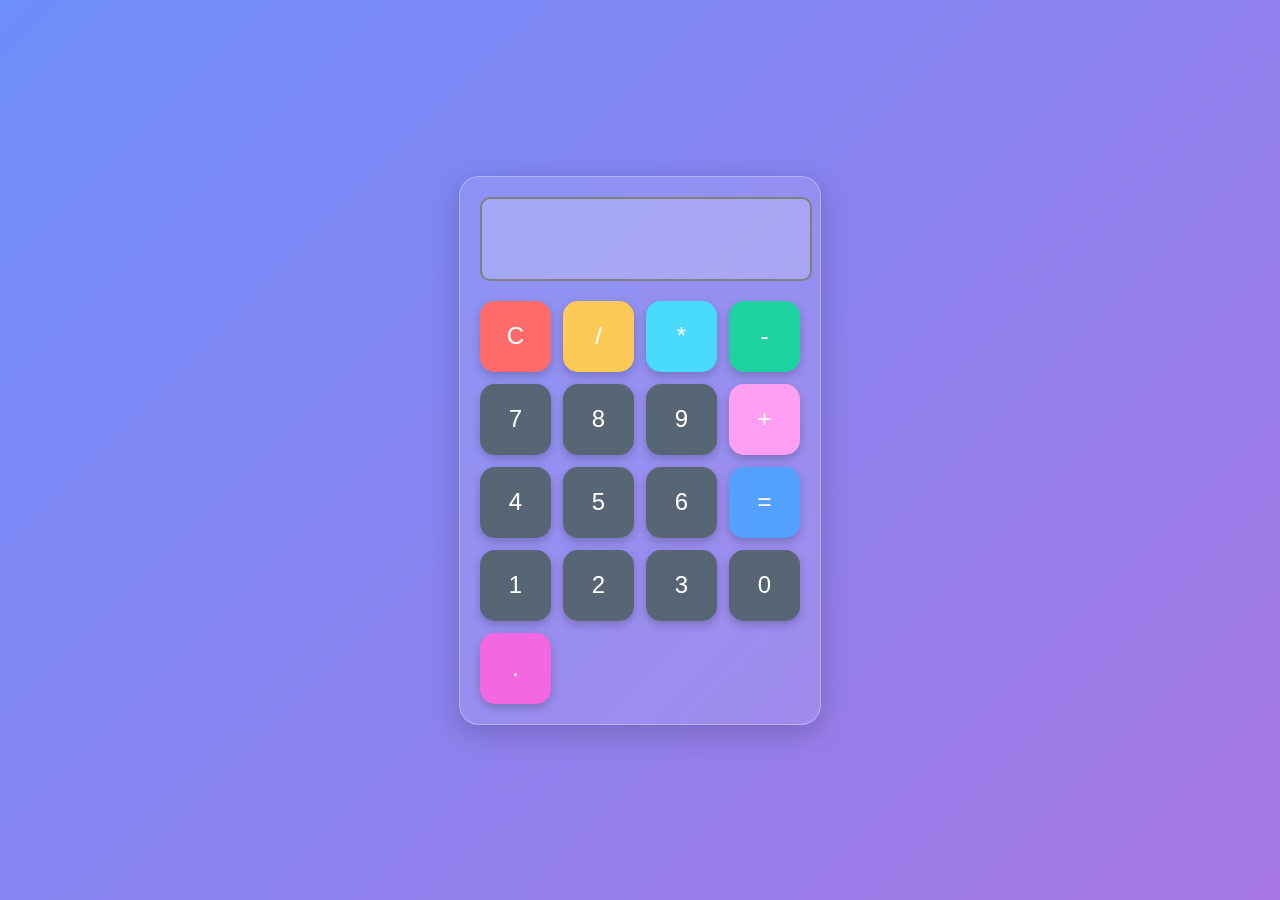
<file: task 2(calculator)/index.html>
<!DOCTYPE html>
<html lang="en">
<head>
    <meta charset="UTF-8">
    <title>Calculator</title>
    <link rel="stylesheet" href="app.css">
</head>
<body>

<div class="calculator">
    <input type="text" id="display" disabled>
    <div class="buttons">
        <button onclick="clearDisplay()">C</button>
        <button onclick="appendValue('/')">/</button>
        <button onclick="appendValue('*')">*</button>
        <button onclick="appendValue('-')">-</button>

        <button onclick="appendValue('7')">7</button>
        <button onclick="appendValue('8')">8</button>
        <button onclick="appendValue('9')">9</button>
        <button onclick="appendValue('+')">+</button>

        <button onclick="appendValue('4')">4</button>
        <button onclick="appendValue('5')">5</button>
        <button onclick="appendValue('6')">6</button>
        <button onclick="calculateResult()">=</button>

        <button onclick="appendValue('1')">1</button>
        <button onclick="appendValue('2')">2</button>
        <button onclick="appendValue('3')">3</button>
        <button onclick="appendValue('0')">0</button>

        <button onclick="appendValue('.')">.</button>
    </div>
</div>

<script src="task.js"></script>
</body>
</html>
</file>
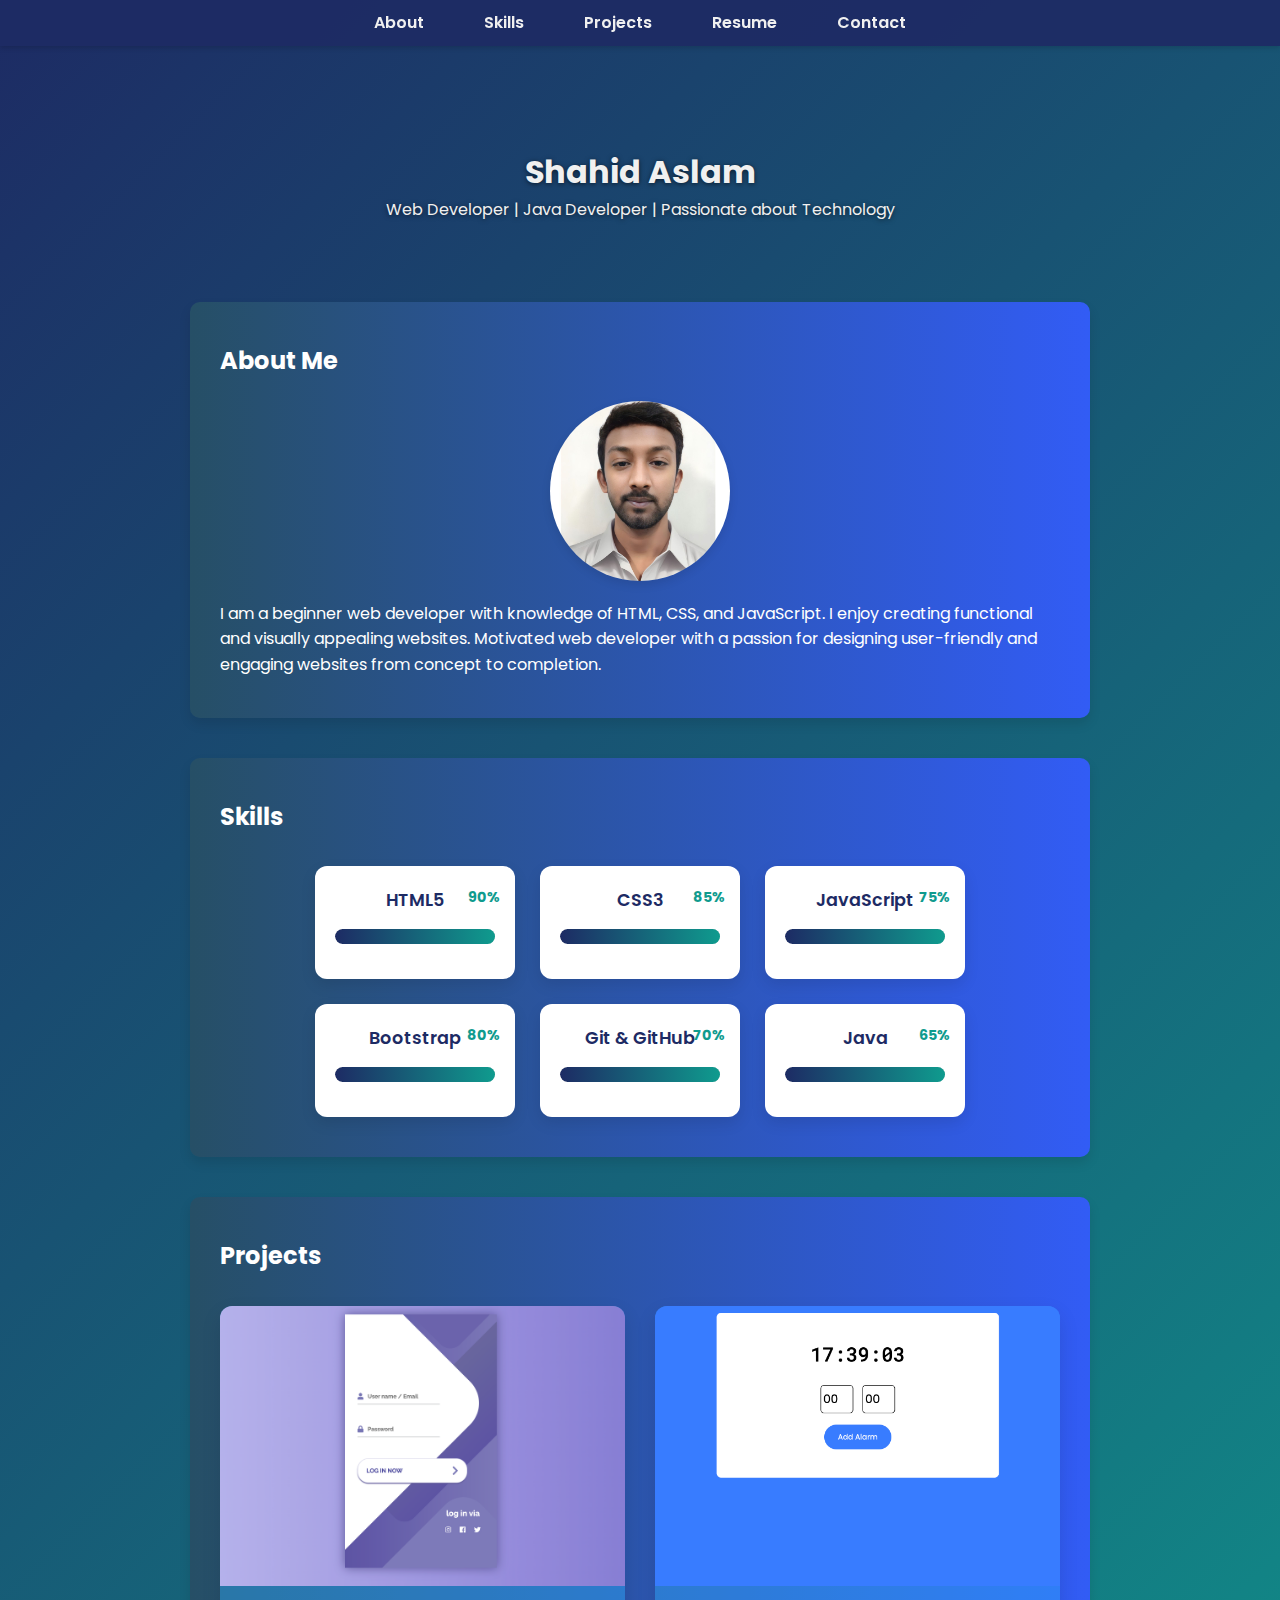
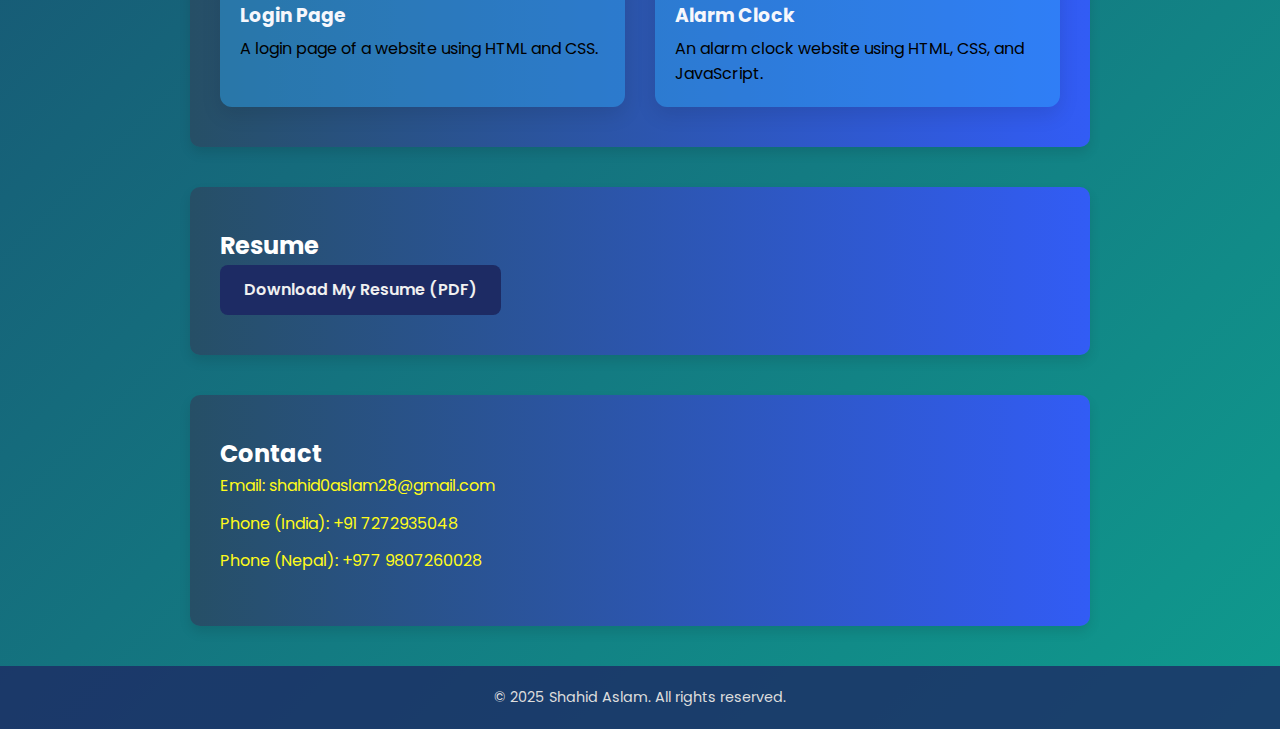
<file: task 1(portfolio)/demo.html>
<!DOCTYPE html>
<html lang="en">
<head>
  <meta charset="UTF-8" />
  <meta name="viewport" content="width=device-width, initial-scale=1" />
  <title>Shahid Aslam - Portfolio</title>
  <link href="https://fonts.googleapis.com/css2?family=Poppins:wght@400;600&display=swap" rel="stylesheet" />
  <link rel="stylesheet" href="new.css" />
</head>
<body>


  <button id="menu-btn" aria-label="Toggle Menu">&#9776;</button>

  <nav class="navbar" role="navigation" aria-label="Main navigation">
    <ul>
      <li><a href="#about">About</a></li>
      <li><a href="#skills">Skills</a></li>
      <li><a href="#projects">Projects</a></li>
      <li><a href="#resume">Resume</a></li>
      <li><a href="#contact">Contact</a></li>
    </ul>
  </nav>


  <div class="overlay"></div>


  <header class="hero">
    <h1>Shahid Aslam</h1>
    <p>Web Developer | Java Developer | Passionate about Technology</p>
  </header>


  <section id="about" class="section">
    <h2>About Me</h2>
    <img src="shahid.jpg" alt="My Photo" />
    <p>
      I am a beginner web developer with knowledge of HTML, CSS, and JavaScript.
      I enjoy creating functional and visually appealing websites.
      Motivated web developer with a passion for designing
      user-friendly and engaging websites from concept to completion.
    </p>
  </section>


  <section id="skills" class="section">
    <h2>Skills</h2>
    <div class="skills-grid">
      <div class="skill">
        <span>HTML5</span>
        <div class="progress-bar">
          <div class="progress-fill" style="width: 90%;"></div>
        </div>
        <div class="progress-text">90%</div>
      </div>
      <div class="skill">
        <span>CSS3</span>
        <div class="progress-bar">
          <div class="progress-fill" style="width: 85%;"></div>
        </div>
        <div class="progress-text">85%</div>
      </div>
      <div class="skill">
        <span>JavaScript</span>
        <div class="progress-bar">
          <div class="progress-fill" style="width: 75%;"></div>
        </div>
        <div class="progress-text">75%</div>
      </div>
      <div class="skill">
        <span>Bootstrap</span>
        <div class="progress-bar">
          <div class="progress-fill" style="width: 80%;"></div>
        </div>
        <div class="progress-text">80%</div>
      </div>
      <div class="skill">
        <span>Git & GitHub</span>
        <div class="progress-bar">
          <div class="progress-fill" style="width: 70%;"></div>
        </div>
        <div class="progress-text">70%</div>
      </div>
      <div class="skill">
        <span>Java</span>
        <div class="progress-bar">
          <div class="progress-fill" style="width: 65%;"></div>
        </div>
        <div class="progress-text">65%</div>
      </div>
    </div>
  </section>


  <section id="projects" class="section">
    <h2>Projects</h2>
    <div class="projects-grid">
      <div class="project-card">
        <img src="loginpage.png" alt="Login Page Project" />
        <h3>Login Page</h3>
        <p>A login page of a website using HTML and CSS.</p>
      </div>
      <div class="project-card">
        <img src="alarm clock .png" alt="Alarm Clock Project" />
        <h3>Alarm Clock</h3>
        <p>An alarm clock website using HTML, CSS, and JavaScript.</p>
      </div>
    </div>
  </section>


  <section id="resume" class="section">
    <h2>Resume</h2>
    <a href="Shahid Aslam.pdf" download>Download My Resume (PDF)</a>
  </section>


  <section id="contact" class="section">
    <h2>Contact</h2>
    <p>Email: shahid0aslam28@gmail.com</p>
    <p>Phone (India): +91 7272935048</p>
    <p>Phone (Nepal): +977 9807260028</p>
  </section>


  <footer>
    <p>&copy; 2025 Shahid Aslam. All rights reserved.</p>
  </footer>


  <script>
    const menuBtn = document.getElementById('menu-btn');
    const navbar = document.querySelector('.navbar');
    const overlay = document.querySelector('.overlay');

    menuBtn.addEventListener('click', () => {
      navbar.classList.toggle('active');
      overlay.classList.toggle('active');
    });

    overlay.addEventListener('click', () => {
      navbar.classList.remove('active');
      overlay.classList.remove('active');
    });

    document.querySelectorAll('.navbar a').forEach(link => {
      link.addEventListener('click', () => {
        navbar.classList.remove('active');
        overlay.classList.remove('active');
      });
    });
  </script>

</body>
</html>
</file>
<file: task 2(calculator)/app.css>
body {
    display: flex;
    justify-content: center;
    align-items: center;
    height: 100vh;
    background: linear-gradient(135deg, #6e8efb, #a777e3);
    font-family: 'Poppins', sans-serif;
    margin: 0;
}

.calculator {
    background: rgba(255, 255, 255, 0.1);
    backdrop-filter: blur(10px);
    padding: 20px;
    border-radius: 20px;
    box-shadow: 0 8px 30px rgba(0, 0, 0, 0.2);
    width: 100%;
    max-width: 320px;
    border: 1px solid rgba(255, 255, 255, 0.3);
}

#display {
    width: 90%;
    height: 60px;
    font-size: 2rem;
    text-align: right;
    margin-bottom: 20px;
    padding: 10px 20px;
    border-radius: 10px;
    border: 2px solid gray;
    background: rgba(255, 255, 255, 0.2);
    color: #fff;
    outline: none;
}

.buttons {
    display: grid;
    grid-template-columns: repeat(4, 1fr);
    grid-gap: 12px;
}

button {
    aspect-ratio: 1 / 1;
    font-size: 1.5rem;
    border: none;
    border-radius: 15px;
    cursor: pointer;
    color: #fff;
    transition: all 0.2s ease;
    box-shadow: 0 4px 10px rgba(0, 0, 0, 0.2);
}

/* Colorful buttons */
button:nth-child(1) { background: #ff6b6b; } /* Clear */
button:nth-child(2) { background: #feca57; } /* Divide */
button:nth-child(3) { background: #48dbfb; } /* Multiply */
button:nth-child(4) { background: #1dd1a1; } /* Subtract */

button:nth-child(5), 
button:nth-child(6), 
button:nth-child(7) { background: #576574; } /* Numbers */

button:nth-child(8) { background: #ff9ff3; } /* Plus */

button:nth-child(9), 
button:nth-child(10), 
button:nth-child(11) { background: #576574; } /* Numbers */

button:nth-child(12) { background: #54a0ff; } /* Equals */

button:nth-child(13), 
button:nth-child(14), 
button:nth-child(15), 
button:nth-child(16) { background: #576574; } /* Numbers */

button:nth-child(17) { background: #f368e0; } /* Decimal */

/* Hover Effects */
button:hover {
    transform: translateY(-3px);
    opacity: 0.9;
}

button:active {
    transform: scale(0.95);
}

/* Responsive Adjustments */
@media (max-width: 400px) {
    .calculator {
        padding: 15px;
    }

    #display {
        height: 50px;
        font-size: 1.8rem;
    }

    button {
        font-size: 1.3rem;
    }
}
</file>
<file: task 1(portfolio)/new.css>
* {
  margin: 0;
  padding: 0;
  box-sizing: border-box;
}

body {
  font-family: 'Poppins', sans-serif;
  background: linear-gradient(135deg, #1d2b64 0%, #0f9b8e 100%);
  color: #f0f0f0;
  min-height: 100vh;
  line-height: 1.6;
}


.navbar {
  position: sticky;
  top: 0;
  width: 100%;
  background: rgba(29, 43, 100, 0.95);
  display: flex;
  justify-content: center;
  padding: 10px 0;
  z-index: 1000;
  box-shadow: 0 2px 5px rgba(0,0,0,0.15);
}

.navbar ul {
  display: flex;
  list-style: none;
  gap: 30px;
}

.navbar ul li a {
  color: #f0f0f0;
  font-weight: 600;
  text-decoration: none;
  padding: 10px 15px;
  border-radius: 5px;
  transition: background-color 0.3s ease;
}

.navbar ul li a:hover,
.navbar ul li a:focus {
  background-color: #0f9b8e;
  outline: none;
}


#menu-btn {
  display: none;
  font-size: 28px;
  background: none;
  border: none;
  color: #f0f0f0;
  cursor: pointer;
  position: fixed;
  top: 15px;
  right: 20px;
  z-index: 1100;
}


.overlay {
  position: fixed;
  top: 0; left: 0; right: 0; bottom: 0;
  background: rgba(0, 0, 0, 0.5);
  display: none;
  z-index: 1050;
}

.overlay.active {
  display: block;
}


@media (max-width: 768px) {
  .navbar {
    position: fixed;
    top: 0;
    right: -100%;
    height: 100vh;
    width: 250px;
    flex-direction: column;
    align-items: flex-start;
    padding: 60px 20px 20px;
    background: linear-gradient(to right, #1d2b64, #0f9b8e);
    transition: right 0.3s ease;
  }

  .navbar.active {
    right: 0;
  }

  .navbar ul {
    flex-direction: column;
    gap: 20px;
    width: 100%;
  }

  .navbar ul li a {
    width: 100%;
    padding: 12px;
  }

  #menu-btn {
    display: block;
  }
}


.hero {
  text-align: center;
  padding: 100px 20px 60px;
  color: #f0f0f0;
  text-shadow: 0 1px 5px rgba(0,0,0,0.6);
}


.section {
  max-width: 900px;
  margin: 20px auto 40px;
  background: linear-gradient(to right, #264f66, #325cf5);
  color: #fff;
  padding: 40px 30px;
  border-radius: 10px;
  box-shadow: 0 6px 12px rgba(0,0,0,0.1);
}


#about img {
  max-width: 180px;
  border-radius: 50%;
  display: block;
  margin: 20px auto;
  box-shadow: 0 4px 10px rgba(0,0,0,0.1);
}


.skills-grid {
  display: flex;
  flex-wrap: wrap;
  gap: 25px;
  justify-content:center;
  margin-top: 30px;
}

.skill {
  background: white;
  border-radius: 12px;
  padding: 20px;
  width: 200px;
  box-shadow: 0 6px 15px rgba(0, 0, 0, 0.1);
  text-align: center;
  font-weight: 600;
  color: #1d2b64;
  position: relative;
}

.skill span {
  display: block;
  margin-bottom: 15px;
  font-size: 1.1rem;
}


.progress-bar {
  background: #e0e0e0;
  border-radius: 10px;
  height: 15px;
  overflow: hidden;
  box-shadow: inset 0 1px 3px rgba(0,0,0,0.1);
  margin-bottom: 15px;
}


.progress-fill {
  height: 100%;
  background: linear-gradient(90deg, #1d2b64, #0f9b8e);
  width: 0;
  border-radius: 10px 0 0 10px;
  transition: width 1.2s ease;
}


.progress-fill[style] {
  width: inherit !important;
}


.progress-text {
  position: absolute;
  top: 20px;
  right: 15px;
  font-size: 0.9rem;
  font-weight: 700;
  color: #0f9b8e;
}


.projects-grid {
  display: grid;
  grid-template-columns: repeat(auto-fit,minmax(280px,1fr));
  gap: 30px;
  margin-top: 30px;
}

.project-card {
  background: rgba(46, 175, 255, 0.414);
  border-radius: 12px;
  overflow: hidden;
  box-shadow: 0 8px 20px rgba(0,0,0,0.1);
  transition: transform 0.3s ease, box-shadow 0.3s ease;
  cursor: pointer;
  display: flex;
  flex-direction: column;
}

.project-card:hover {
  transform: translateY(-8px);
  box-shadow: 0 15px 35px rgba(0,0,0,0.15);
}

.project-card img {
  width: 100%;
  object-fit: cover;
  height: 280px;
}

.project-card h3 {
  margin: 15px 20px 5px;
  color: #f6f7fc;
}

.project-card p {
  margin: 0 20px 20px;
  color: #000000;
  flex-grow: 1;
}


#resume a {
  display: inline-block;
  background: #1d2b64;
  color: #f0f0f0;
  padding: 12px 24px;
  border-radius: 8px;
  text-decoration: none;
  font-weight: 600;
  transition: background-color 0.3s ease;
}

#resume a:hover,
#resume a:focus {
  background: #0f9b8e;
  outline: none;
}

#contact p {
  margin-bottom: 12px;
  color: #fffb1a;
}


footer {
  text-align: center;
  padding: 20px;
  color: #ddd;
  background: rgba(29, 43, 100, 0.8);
  font-size: 0.9rem;
}
</file>
